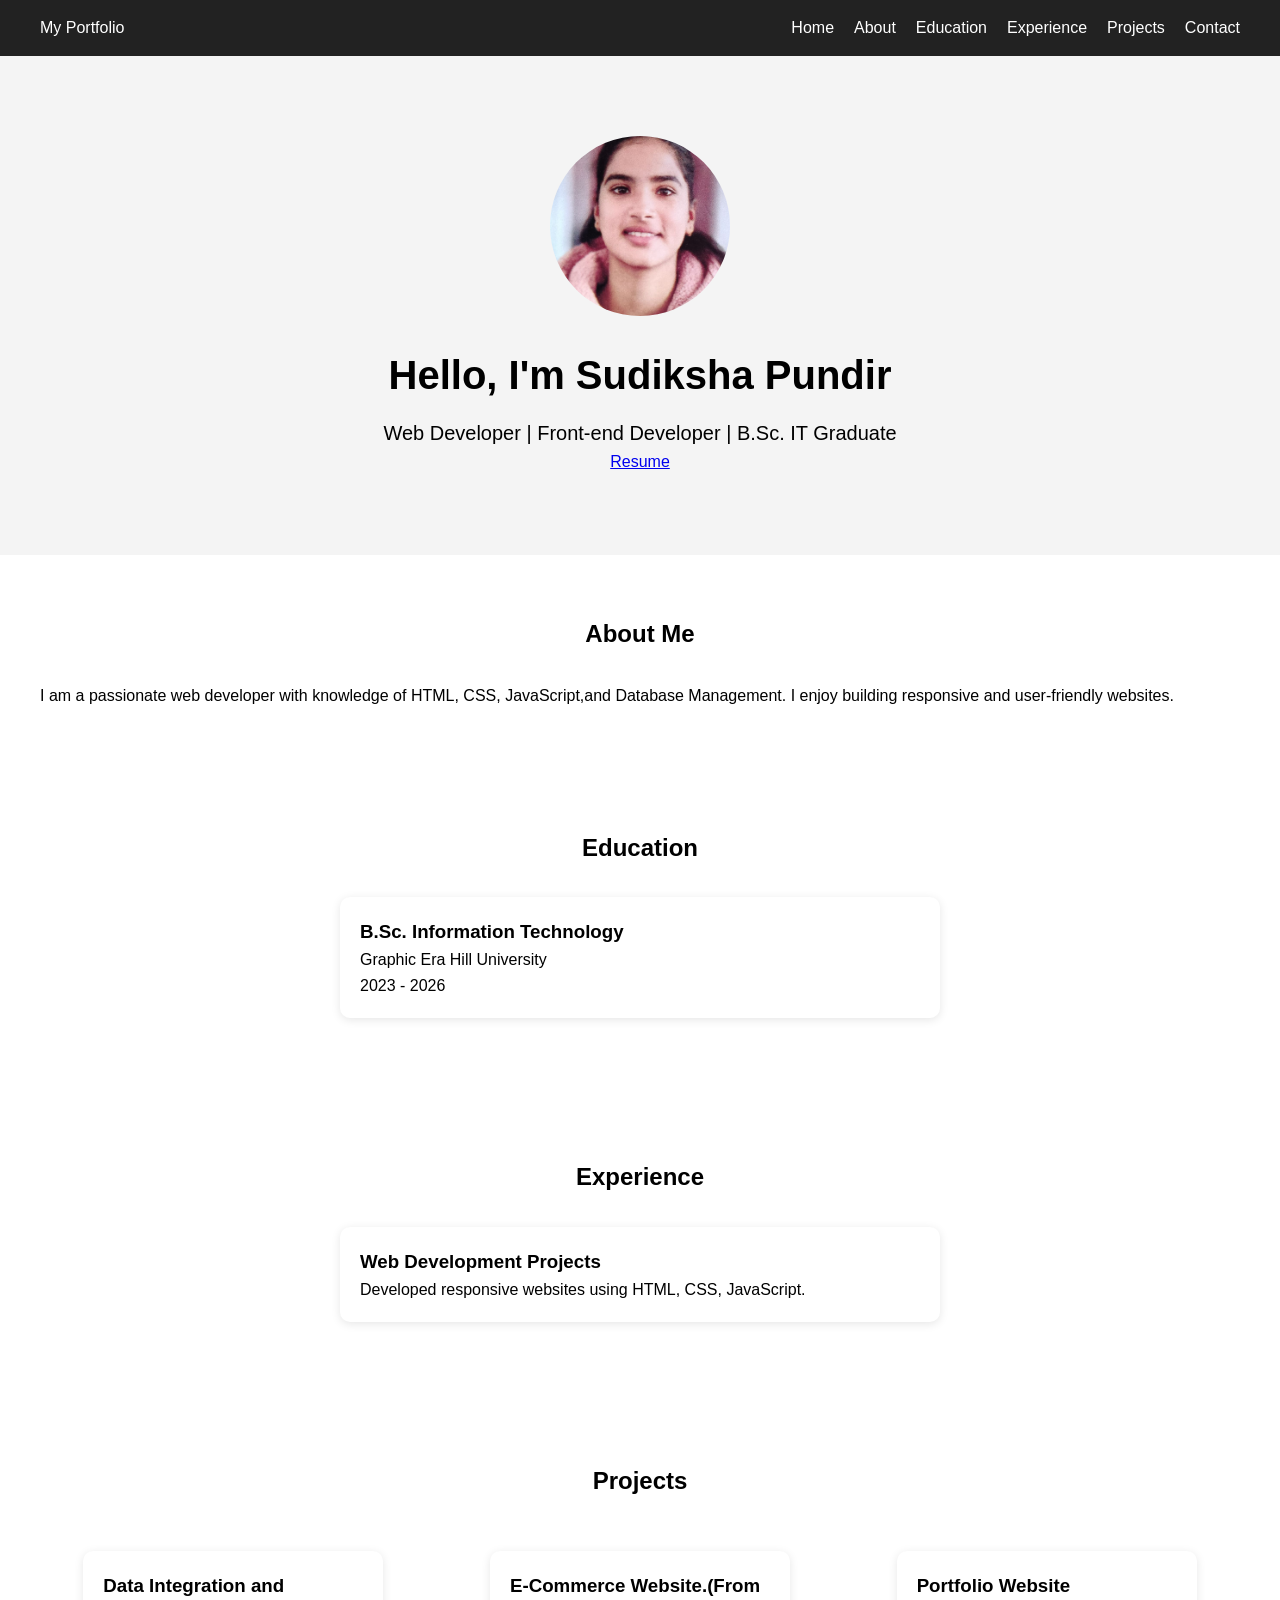
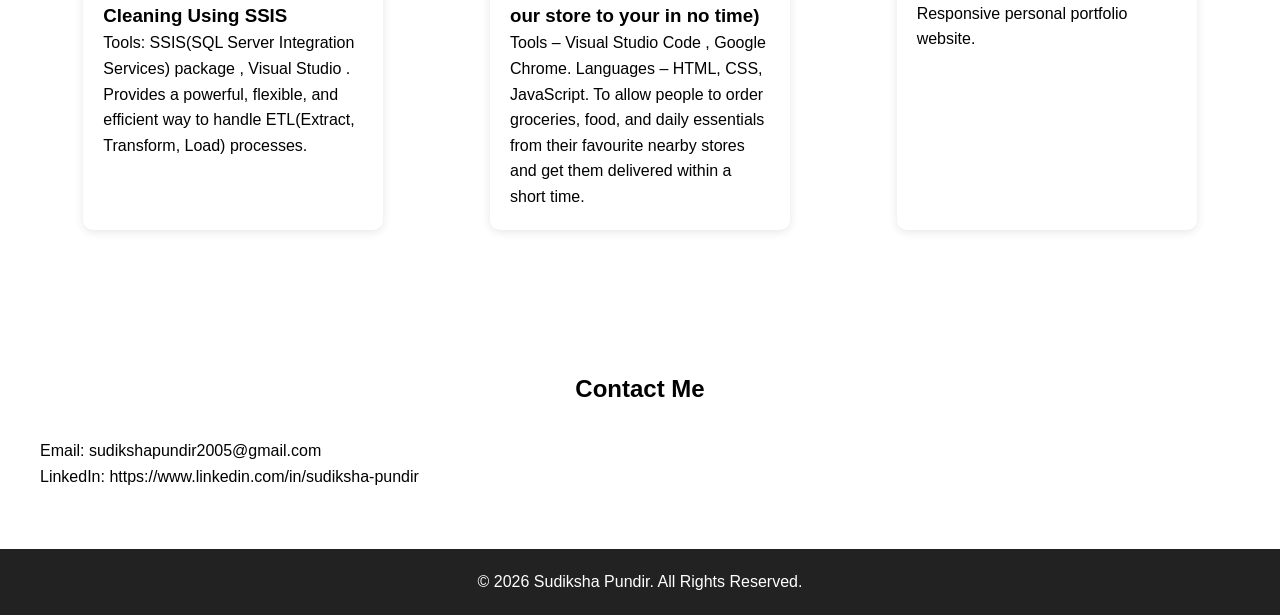
<file: index.html>
<!DOCTYPE html>
<html lang="en">
<head>
        <meta charset="UTF-8">
        <meta name="viewport" content="width=device-width, initial-scale=1.0">
        <title>My Portfolio</title>
        <link rel="stylesheet" href="style.css">
</head>
<body>
        <nav>
        <div class="logo">My Portfolio</div>
        <ul>
                <li><a href="#home">Home</a></li>
                <li><a href="#about">About</a></li>
                <li><a href="#education">Education</a></li>
                <li><a href="#experience">Experience</a></li>
                <li><a href="#projects">Projects</a></li>
                <li><a href="#contact">Contact</a></li>
        </ul>
        </nav>
                <section id="home" class="hero">
                        <img src="sudiksha img.jpeg" alt="Profile Photo" width="150">
                        <h1>Hello, I'm Sudiksha Pundir</h1>
        <p>
                Web Developer | Front-end Developer | B.Sc. IT Graduate
        </p>
        <a href="Sudiksha Resume .pdf.pdf" target="_blank">Resume</a>
                </section>
        <section id="about">
        <h2>About Me</h2>
        <p>
                I am a passionate web developer with knowledge of HTML, CSS, JavaScript,and Database Management.
                I enjoy building responsive and user-friendly websites.
        </p>
        </section>
        <section id="education">
        <h2>Education</h2>
        <div class="card">
                <h3>B.Sc. Information Technology</h3>
        
        <p>Graphic Era Hill University</p>
        <p>2023 - 2026</p>
        </div>
        </section>
        <section id="experience">
        <h2>Experience</h2>
        <div class="card">
                <h3>Web Development Projects</h3>
                <p>
                        Developed responsive websites using HTML, CSS, JavaScript.
                </p>
        </div>
        </section>
        <section id="projects">
        <h2>Projects</h2>
        <div class="project-container">
                <div class="project-card">
                <h3>Data Integration and Cleaning Using SSIS</h3>
                <p>Tools: SSIS(SQL Server Integration Services) package , Visual Studio .  
                Provides a powerful, flexible, and efficient way to handle ETL(Extract, Transform, Load) processes.   
                </p>
                </div>
                <div class="project-card">
                <h3>E-Commerce Website.(From our store to your in no time)</h3>
                <p>Tools – Visual Studio Code , Google Chrome. 
                Languages – HTML, CSS, JavaScript. 
                To allow people to order groceries, food, and daily essentials from their favourite nearby stores and get them delivered within a short time. 
                </p>
        </div>
        <div class="project-card">
                <h3>Portfolio Website</h3>
                <p>Responsive personal portfolio website.</p>
        </div>
        </div>
        </section>
        <section id="contact">
        <h2>Contact Me</h2>
        <p>Email: sudikshapundir2005@gmail.com</p>
        <p>LinkedIn: https://www.linkedin.com/in/sudiksha-pundir </p>
        </section>
        <footer>
        <p>© 2026 Sudiksha Pundir. All Rights Reserved.</p>
        </footer>
        <script src="script.js"></script>
</body>
</html>
</file>
<file: style.css>
*
{
        margin:0;
        padding:0;
        box-sizing:border-box;
        font-family:Arial,sans-serif;
}
body
{
        line-height:1.6;
}
nav
{
        background:#222;
        color:white;
        display:flex;
        justify-content:space-between;
        padding:15px 40px;
        position:sticky;
        top:0;
}
nav ul
{
        display:flex;
        list-style:none;
}
nav ul li
{
        margin-left:20px;
}
nav ul li a
{
        color:white;
        text-decoration:none;
}
.hero
{
        text-align:center;
        padding:80px 20px;
        background:#f4f4f4;
}
.hero img
{
        width:180px;
        height:180px;
        border-radius:50%;
        object-fit:cover;
}
.hero h1
{
        margin-top:20px;
        font-size:40px;
}
.hero p
{
        margin-top:10px;
        font-size:20px;
}
button
{
        margin-top:20px;
        padding:10px 20px;
        border:none;
        background:#007bff;
        color:white;
        cursor:pointer;
}
section
{
        padding:60px 40px;
}
h2
{
        text-align:center;
        margin-bottom:30px;
}
.card,
.project-card
{
        background:white;
        padding:20px;
        margin:20px auto;
        max-width:600px;
        border-radius:10px;
        box-shadow:0 2px 10px rgba(0,0,0,0.1);
}
.project-container
{
        display:flex;
        flex-wrap:wrap;
        justify-content:center;
        gap:20px;
}
.project-card
{
        width:300px;
}
footer
{
        text-align:center;
        background:#222;
        color:white;
        padding:20px;
}
.profile-img{
        width: 150px;
        height: 150px;
        border-radius: 50%;
        object-fit: cover;
}
</file>
